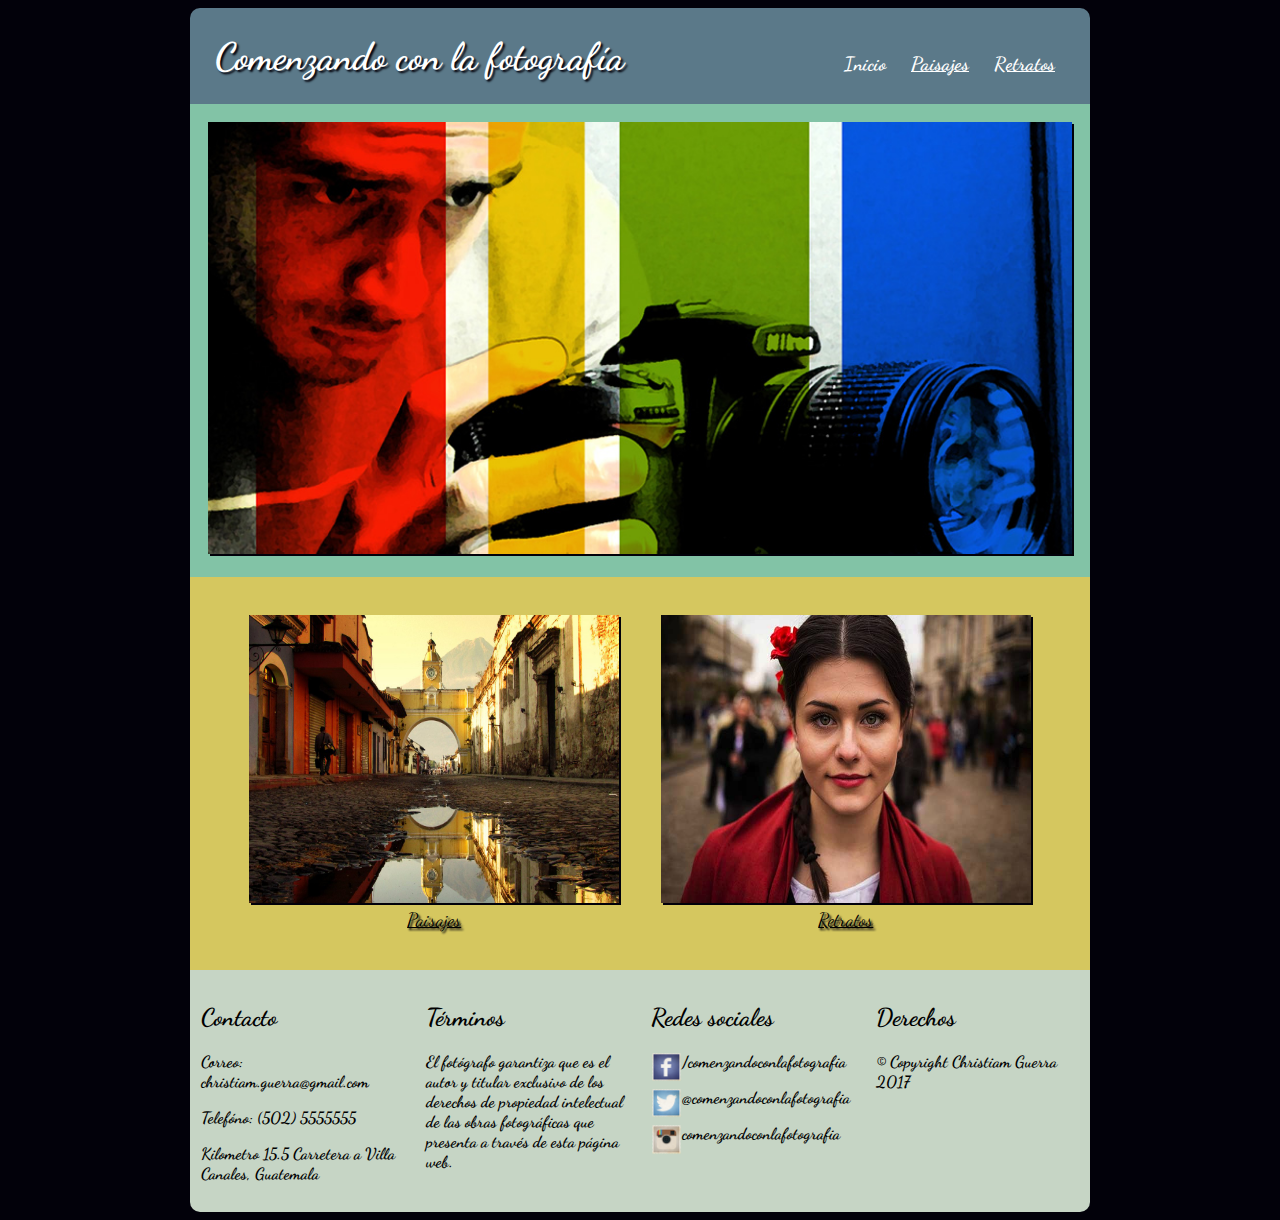
<file: index.html>
<!DOCTYPE html>
<html lang="es">
  <head>
    <meta charset="utf-8">
    <meta name="viewport" content="width=device-width, initial-scale=1.0">
    <meta name="keywords" content="fotografia, fotos, paisajes, retratos" >
    <meta name="author" content="Christiam Guerra">
    <meta name="description" content="Sitio web para exponer la originalidad, creatividad y técnica al tomar fotografías.">
    <meta name="generator" content="Atom 1.21.2" />

    <title>Comenzando con la fotografía</title>

    <link href="https://fonts.googleapis.com/css?family=Dancing+Script" rel="stylesheet">
    <link rel="stylesheet" href="css/estilos.css">
    </head>

  <body>
    <div id="contenido">
      <header>
          <h1>Comenzando con la fotografía</h1>
          <nav>
            <ul>
              <li class="activo"><a href="index.html"><strong>Inicio</strong></a></li>
              <li><a href="paisajes.html"><strong>Paisajes</strong></a></li>
              <li><a href="retratos.html"><strong>Retratos</strong></a></li>
            </ul>
          </nav>
      </header>

      <div id="imagen-central">
        <img class="imagen-central" src="img/fotografia.jpg" alt="">
      </div>

      <div id="imagen-secundaria">

        <a class="imgizq" href="paisajes.html"> <img class="imagen-izquierda" src="img/paisaje5.jpg" alt="Paisajes" title="Paisajes"><br>Paisajes</a>
        <br>
        <a class="imgder" href="retratos.html"> <img class="imagen-derecha" src="img/retrato1.jpg" alt="Retratos" title="Retratos"><br>Retratos</a>

      </div>

      <div id="pie-de-pagina">

        <div class="columna1">
          <h2>Contacto</h2>
          <p>Correo: christiam.guerra@gmail.com</p> <p>Telefóno: (502) 5555555</p>  <p>Kilometro 15.5 Carretera a Villa Canales, Guatemala</p>
        </div>

        <div class="columna2">
          <h2>Términos</h2>
          <p>El fotógrafo garantiza que es el autor y titular exclusivo de los derechos de propiedad intelectual de las obras fotográficas que presenta a través de esta página web.</p>
        </div>

        <div class="columna3">
          <h2>Redes sociales</h2>

          <p><a href="https://www.facebook.com/christiam.guerra" target="_blank"><img class="social1" src="img/Facebook.png" alt="Facebook" title="Facebook" align="left" width="15%"> /comenzandoconlafotografia</a></p>

          <p> <a href="https://twitter.com/christiam_os" target="_blank"> <img class="social2" src="img/Twitter.png" alt="Twitter" title="Twitter" align="left" width="15%"> &#64;comenzandoconlafotografia</a></p>

          <p><a href="https://www.instagram.com/" target="_blank"> <img class="social3" src="img/Instagram.png" alt="Instagram" title="Instagram" align="left" width="15%">comenzandoconlafotografia</a>
          </p>
        </div>

        <div class="columna4">
          <h2>Derechos</h2>
          <p> &copy; Copyright Christiam Guerra 2017 </p>
        </div>

      </div>

    </div> <!-- Fin del Contenido -->


  </body>

  <footer>

  </footer>


</html>
</file>
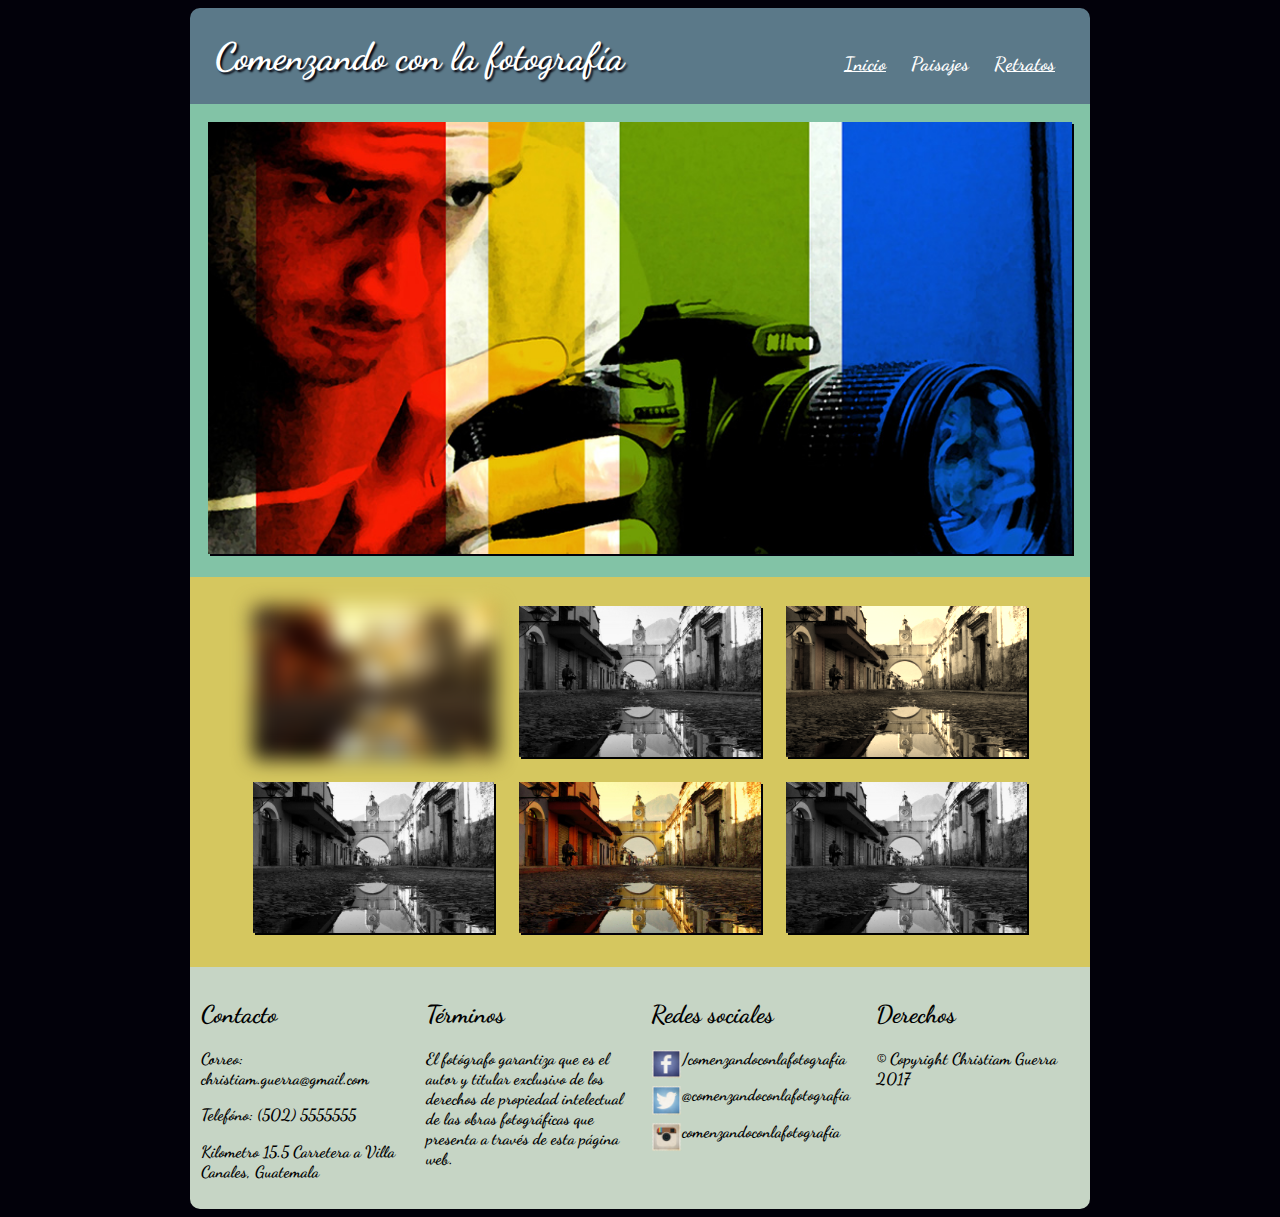
<file: paisajes.html>
<!DOCTYPE html>
<html lang="es">
  <head>
    <meta charset="utf-8">
    <meta name="viewport" content="width=device-width, initial-scale=1.0">
    <meta name="keywords" content="fotografia, fotos, paisajes, retratos" >
    <meta name="author" content="Christiam Guerra">
    <meta name="description" content="Sitio web para exponer la originalidad, creatividad y técnica al tomar fotografías.">
    <meta name="generator" content="Atom 1.21.2" />

    <title>Comenzando con la fotografía</title>

    <link href="https://fonts.googleapis.com/css?family=Dancing+Script" rel="stylesheet">
    <link rel="stylesheet" href="css/estilos.css">
    </head>

  <body>
    <div id="contenido">
      <header>
          <h1>Comenzando con la fotografía</h1>
          <nav>
            <ul>
              <li><a href="index.html"><strong>Inicio</strong></a></li>
              <li class="activo"><a href="paisajes.html"><strong>Paisajes</strong></a></li>
              <li><a href="retratos.html"><strong>Retratos</strong></a></li>
            </ul>
          </nav>
      </header>

      <div id="imagen-central">
        <img class="imagen-central" src="img/fotografia.jpg" alt="">
      </div>

      <div id="galeria">

        <img class="paisaje1" src="img/paisaje5.jpg">
        <img class="paisaje2" src="img/paisaje5.jpg">
        <img class="paisaje3" src="img/paisaje5.jpg">
        <img class="paisaje4" src="img/paisaje5.jpg">
        <img class="paisaje5" src="img/paisaje5.jpg">
        <img class="paisaje6" src="img/paisaje5.jpg">


      </div>

      <div id="pie-de-pagina">

        <div class="columna1">
          <h2>Contacto</h2>
          <p>Correo: christiam.guerra@gmail.com</p> <p>Telefóno: (502) 5555555</p>  <p>Kilometro 15.5 Carretera a Villa Canales, Guatemala</p>
        </div>

        <div class="columna2">
          <h2>Términos</h2>
          <p>El fotógrafo garantiza que es el autor y titular exclusivo de los derechos de propiedad intelectual de las obras fotográficas que presenta a través de esta página web.</p>
        </div>

        <div class="columna3">
          <h2>Redes sociales</h2>

          <p><a href="https://www.facebook.com/christiam.guerra" target="_blank"><img class="social1" src="img/Facebook.png" alt="Facebook" title="Facebook" align="left" width="15%"> /comenzandoconlafotografia</a></p>

          <p> <a href="https://twitter.com/christiam_os" target="_blank"> <img class="social2" src="img/Twitter.png" alt="Twitter" title="Twitter" align="left" width="15%"> &#64;comenzandoconlafotografia</a></p>

          <p><a href="https://www.instagram.com/" target="_blank"> <img class="social3" src="img/Instagram.png" alt="Instagram" title="Instagram" align="left" width="15%">comenzandoconlafotografia</a>
          </p>
        </div>

        <div class="columna4">
          <h2>Derechos</h2>
          <p> &copy; Copyright Christiam Guerra 2017 </p>
        </div>

      </div>

    </div> <!-- Fin del Contenido -->


  </body>

  <footer>

  </footer>


</html>
</file>
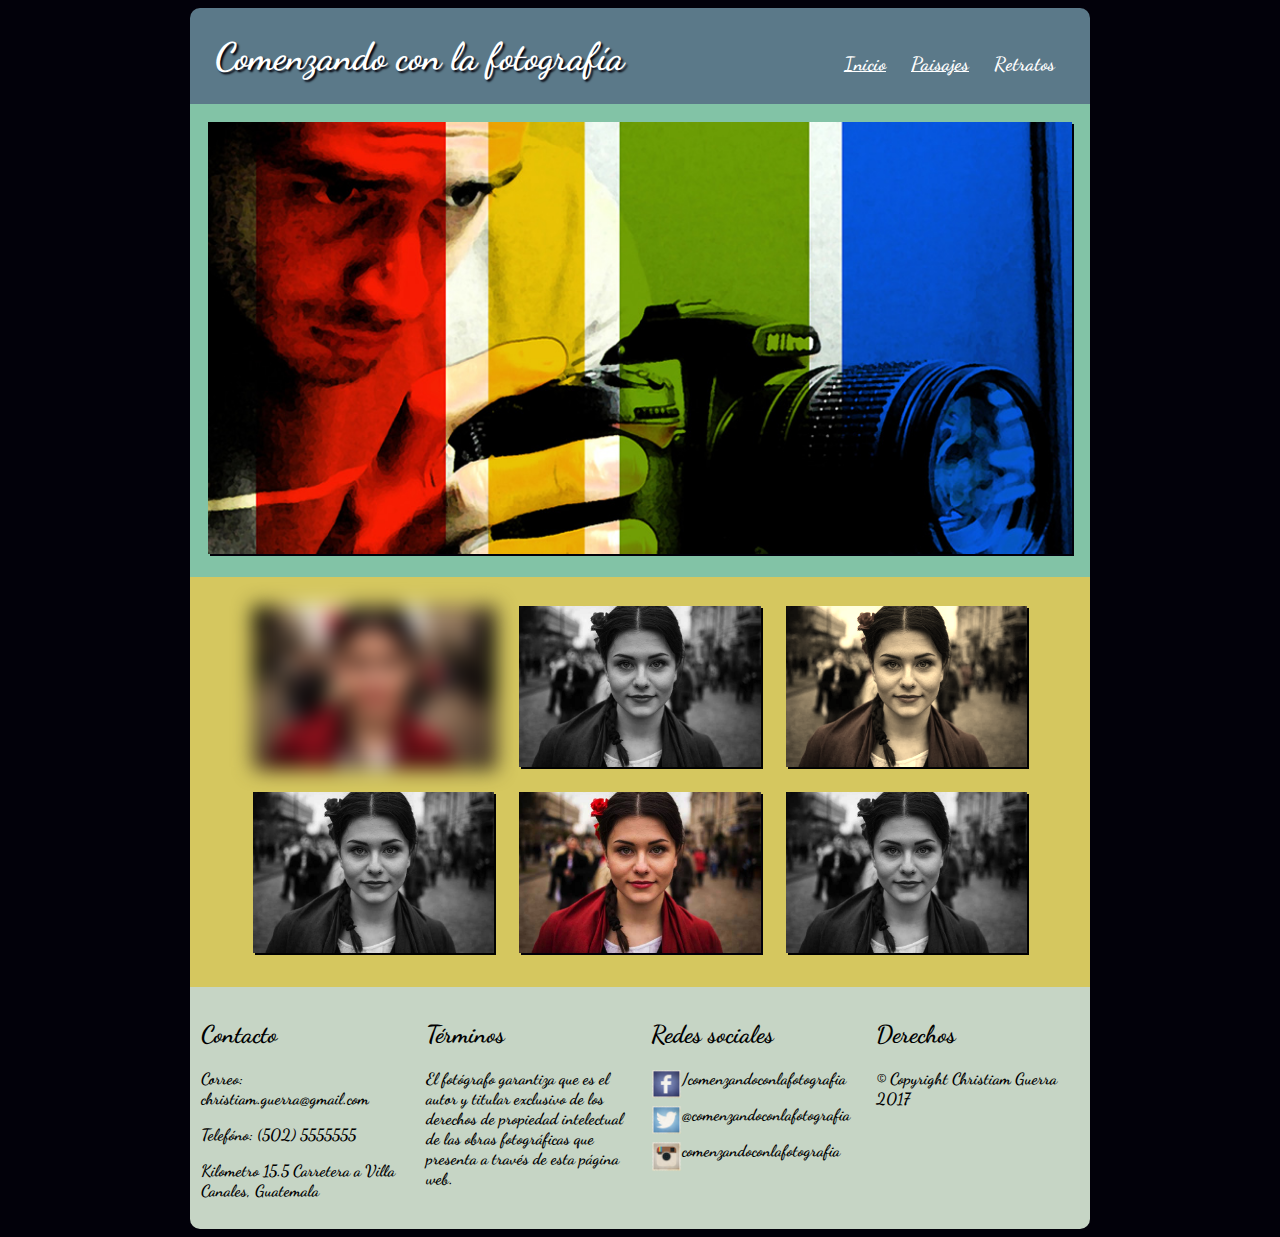
<file: retratos.html>
<!DOCTYPE html>
<html lang="es">
  <head>
    <meta charset="utf-8">
    <meta name="viewport" content="width=device-width, initial-scale=1.0">
    <meta name="keywords" content="fotografia, fotos, paisajes, retratos" >
    <meta name="author" content="Christiam Guerra">
    <meta name="description" content="Sitio web para exponer la originalidad, creatividad y técnica al tomar fotografías.">
    <meta name="generator" content="Atom 1.21.2" />

    <title>Comenzando con la fotografía</title>

    <link href="https://fonts.googleapis.com/css?family=Dancing+Script" rel="stylesheet">
    <link rel="stylesheet" href="css/estilos.css">
    </head>

  <body>
    <div id="contenido">
      <header>
          <h1>Comenzando con la fotografía</h1>
          <nav>
            <ul>
              <li><a href="index.html"><strong>Inicio</strong></a></li>
              <li><a href="paisajes.html"><strong>Paisajes</strong></a></li>
              <li class="activo"><a href="retratos.html"><strong>Retratos</strong></a></li>
            </ul>
          </nav>
      </header>

      <div id="imagen-central">
        <img class="imagen-central" src="img/fotografia.jpg" alt="">
      </div>

      <div id="galeria">

        <img class="retrato1" src="img/retrato1.jpg">
        <img class="retrato2" src="img/retrato1.jpg">
        <img class="retrato3" src="img/retrato1.jpg">
        <img class="retrato4" src="img/retrato1.jpg">
        <img class="retrato5" src="img/retrato1.jpg">
        <img class="retrato6" src="img/retrato1.jpg">

      </div>

      <div id="pie-de-pagina">

        <div class="columna1">
          <h2>Contacto</h2>
          <p>Correo: christiam.guerra@gmail.com</p> <p>Telefóno: (502) 5555555</p>  <p>Kilometro 15.5 Carretera a Villa Canales, Guatemala</p>
        </div>

        <div class="columna2">
          <h2>Términos</h2>
          <p>El fotógrafo garantiza que es el autor y titular exclusivo de los derechos de propiedad intelectual de las obras fotográficas que presenta a través de esta página web.</p>
        </div>

        <div class="columna3">
          <h2>Redes sociales</h2>
          <p><a href="https://www.facebook.com/christiam.guerra" target="_blank"><img class="social1" src="img/Facebook.png" alt="Facebook" title="Facebook" align="left" width="15%"> /comenzandoconlafotografia</a></p>

          <p> <a href="https://twitter.com/christiam_os" target="_blank"> <img class="social2" src="img/Twitter.png" alt="Twitter" title="Twitter" align="left" width="15%"> &#64;comenzandoconlafotografia</a></p>

          <p><a href="https://www.instagram.com/" target="_blank"> <img class="social3" src="img/Instagram.png" alt="Instagram" title="Instagram" align="left" width="15%">comenzandoconlafotografia</a>
          </p>
        </div>

        <div class="columna4">
          <h2>Derechos</h2>
          <p> &copy; Copyright Christiam Guerra 2017 </p>
        </div>

      </div>

    </div> <!-- Fin del Contenido -->


  </body>



</html>
</file>
<file: css/estilos.css>
body {
  background: #02010a;
  font-family: 'Dancing Script', cursive;
  font-size: 1.2em;
}

img[class^="imagen"] {
  box-shadow: 2px 2px 0px #02010a;
}

#contenido {
	margin: 0 auto;
	width: 900px;
}

header {
  margin: 0 auto;
  width: 100%;
  height: 5em;
  background: #5b7989;
  color: white;
  border-radius: 10px 10px 0px 0px;
  animation: cabeza 1s;
}

@-webkit-keyframes cabeza {
  0%{
    margin-top: 150%;
  }
  60%{
    margin-top: -5%;
  }
  100%{
    margin-top: 0%;
  }
}

header h1 {
  float: left;
  padding: 0 0 0px 25px;
  color: white;
  text-shadow: 2px 2px 2px #02010a;
}

header nav {
	float: right;
  padding: 25px 25px 0 0;
}
header nav ul {
  list-style: none;
}

header nav ul li {
  display: inline-block;
}

header nav ul li a {
	padding: 0 10px;
  color: white;
}
.activo a{
  text-decoration: none;
}

#imagen-central {
  background: #82c3a6;
  padding: 2%;
}

.imagen-central {
  width: 100%;
  margin: 0 auto;
}

#imagen-secundaria {
  padding: 2em;
  background: #d5c75f;
  display: -webkit-flex;
  display: flex;
  -webkit-flex-direction: row;
  flex-direction: row;
  -webkit-flex-grow: grow;
  flex-grow: grow;
  justify-content:space-between;
}

#imagen-secundaria .imgizq .imagen-izquierda {
  order: 1;
  width: 90%;
  height: 15em;
  transition: rotate box-shadow 1S;
}

#imagen-secundaria .imgizq .imagen-izquierda:hover{
  transform: rotate(10deg);
  box-shadow: 2px 2px 0 #82c3a6;
}

#imagen-secundaria .imgder .imagen-derecha {
  order: 2;
  width: 90%;
  height: 15em;
  transition: traslate box-shadow 1S;
}

#imagen-secundaria .imgder .imagen-derecha:hover{
  transform: translate(20px, -5px);
  box-shadow: 2px 2px 0 #82c3a6;
}

.imgizq {
  width: 100%;
  display: block;
  text-align: center;
  color: black;
  text-shadow: 2px 2px 2px #02010a;
  }

.imgder {
  width: 100%;
  display: block;
  text-align: center;
  color: black;
  text-shadow: 2px 2px 2px #02010a;
  }

#pie-de-pagina {
  font-size: 0.85em;
  font-weight: bold;
  background: #C6d5c5;
  border-radius: 0px 0px 10px 10px;
  width: 100%;
  display: -webkit-flex;
  display: flex;
}
p a{
  color: black;
  text-align: left;
  text-decoration: none;
  font-weight: bold;
}

div[class^="columna"]{
  margin: 0 auto;
  padding: 0.70em;
  width: 25%;
}

/* Inicio de pagina paisajes.html  */
#galeria {
  padding: 1em;
  background: #d5c75f;
  display: inline-block;
  text-align: center;
}

div img[class*='paisaje']{
  width: 28%;
  box-shadow: 2px 2px 0px #02010a;
  margin: 10px;

}
.paisaje1{
  -webkit-filter: blur(10px);
  filter: blur(10px);
}

.paisaje2{
  -webkit-filter: grayscale(100%);
  filter: grayscale(100%);
}
.paisaje3{
  -webkit-filter: sepia(90%);
  filter: sepia(90px);
}
.paisaje4{
  -webkit-filter: grayscale(100%);
  filter: grayscale(100%);
}
.paisaje6{
  -webkit-filter: grayscale(100%);
  filter: grayscale(100%);
}
/* Inicia pagina retratos.html */

div img[class*='retrato']{
  width: 28%;
  box-shadow: 2px 2px 0px #02010a;
  margin: 10px;
}

.retrato1{
  -webkit-filter: blur(10px);
  filter: blur(10px);
}

.retrato2{
  -webkit-filter: grayscale(100%);
  filter: grayscale(100%);
}
.retrato3{
  -webkit-filter: sepia(90%);
  filter: sepia(90px);
}
.retrato4{
  -webkit-filter: grayscale(100%);
  filter: grayscale(100%);
}
.retrato6{
  -webkit-filter: grayscale(100%);
  filter: grayscale(100%);
}

/* Inicia diseño adaptativo */

@media (min-width:900px){
  #contenido {
  	margin: 0 auto;
  	width: 900px;
    display: -webkit-flex;
    display: flex;
    -webkit-flex-flow: row wrap;
    flex-flow: row wrap;
  }

}

@media all and (max-width:899px) {
  #contenido{
    margin: 0 auto;
    width: 100%;
    display: flex;
    flex-flow: row wrap;
  }

  header {
    width: 100%;
    height: auto;
    text-align: center;
    font-size: 0.90em;
    order: 1;
    }

   #imagen-central, #imagen-secundaria, #pie-de-pagina, #galeria {
    width: 100%;
    }

  header h1 {
    float: none;
    text-align: center;
  }

  header nav {
    float: none;
  	text-align: center;
    padding: 0;
    }
  header nav ul {
    list-style: none;
  }

  header nav ul li {
    display:inline-flex;
  }

  #imagen-central {
    order: 2;
  }
  #imagen-secundaria {
    padding: 1em;
    display: flex;
    -webkit-flex-flow: column wrap;
    flex-flow: column wrap;
    order: 3;
  }

  #imagen-secundaria .imgizq .imagen-izquierda {
    margin: 0 auto;
    order: 1;
    width: 80%;
    height: auto;
  }

  #imagen-secundaria .imgder .imagen-derecha {
    margin: 0 auto;
    order: 2;
    width: 80%;
    height: auto;
  }

  #pie-de-pagina {
  padding: 1em 1em 1em 1em;
  display: flex;
  -webkit-flex-flow: column wrap;
  flex-flow: column wrap;
    order: 4;
  }

  div[class^="columna"]{
    margin: 0 auto;
    width: 100%;
    font-size: 1em;
  }

img[class^="social"] {
  display: block;
  text-align: left;
  width: 35px;
}

#galeria {
  background: #d5c75f;
  display: flex;
  -webkit-flex-flow: column wrap;
  flex-flow: column wrap;
  display: block;
  text-align: center;
  order: 3;
}

div img[class*='paisaje']{
  width: 85%;
  height: auto;
}

/* Inicia pagina retratos.html */

div img[class*='retrato']{
  width: 85%;
  height: auto;
}
</file>
